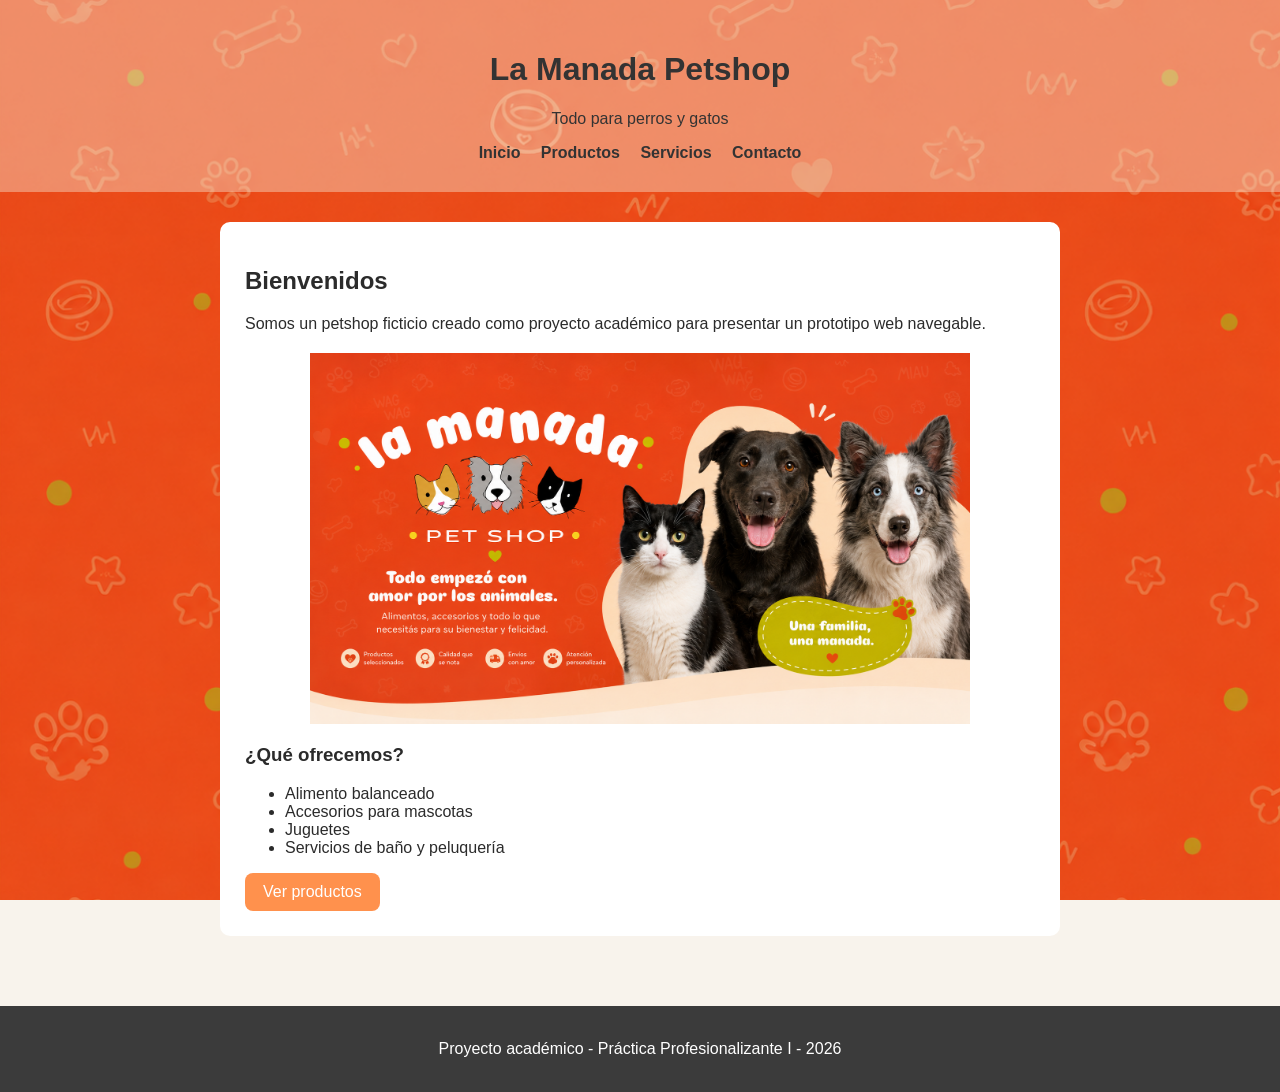
<file: index.html>
<!DOCTYPE html>
<html lang="es">
<head>
    <meta charset="UTF-8">
    <meta name="author" content="Tu nombre">
    <meta name="viewport" content="width=device-width, initial-scale=1.0">
    <title>La Manada Pet Shop</title>
    <link rel="stylesheet" href="css/styles.css">
</head>
<body>
    

<header>
    <h1>La Manada Petshop</h1>
    <p>Todo para perros y gatos</p>

    <nav>
        <a href="index.html">Inicio</a>
        <a href="productos.html">Productos</a>
        <a href="servicios.html">Servicios</a>
        <a href="contacto.html">Contacto</a>
    </nav>
</header>

<main>
    <section>
        <h2>Bienvenidos</h2>
        <p>Somos un petshop ficticio creado como proyecto académico para presentar un prototipo web navegable.</p>

        <img src="img/encabezado- la manada-principal.png" alt="Logo de La Manada Petshop" width="660">

        <h3>¿Qué ofrecemos?</h3>
        <ul>
            <li>Alimento balanceado</li>
            <li>Accesorios para mascotas</li>
            <li>Juguetes</li>
            <li>Servicios de baño y peluquería</li>
        </ul>

        <a class="boton" href="productos.html">Ver productos</a>
    </section>
</main>

<footer>
    <p>Proyecto académico - Práctica Profesionalizante I - 2026</p>
</footer>

</body>
</html>
</file>
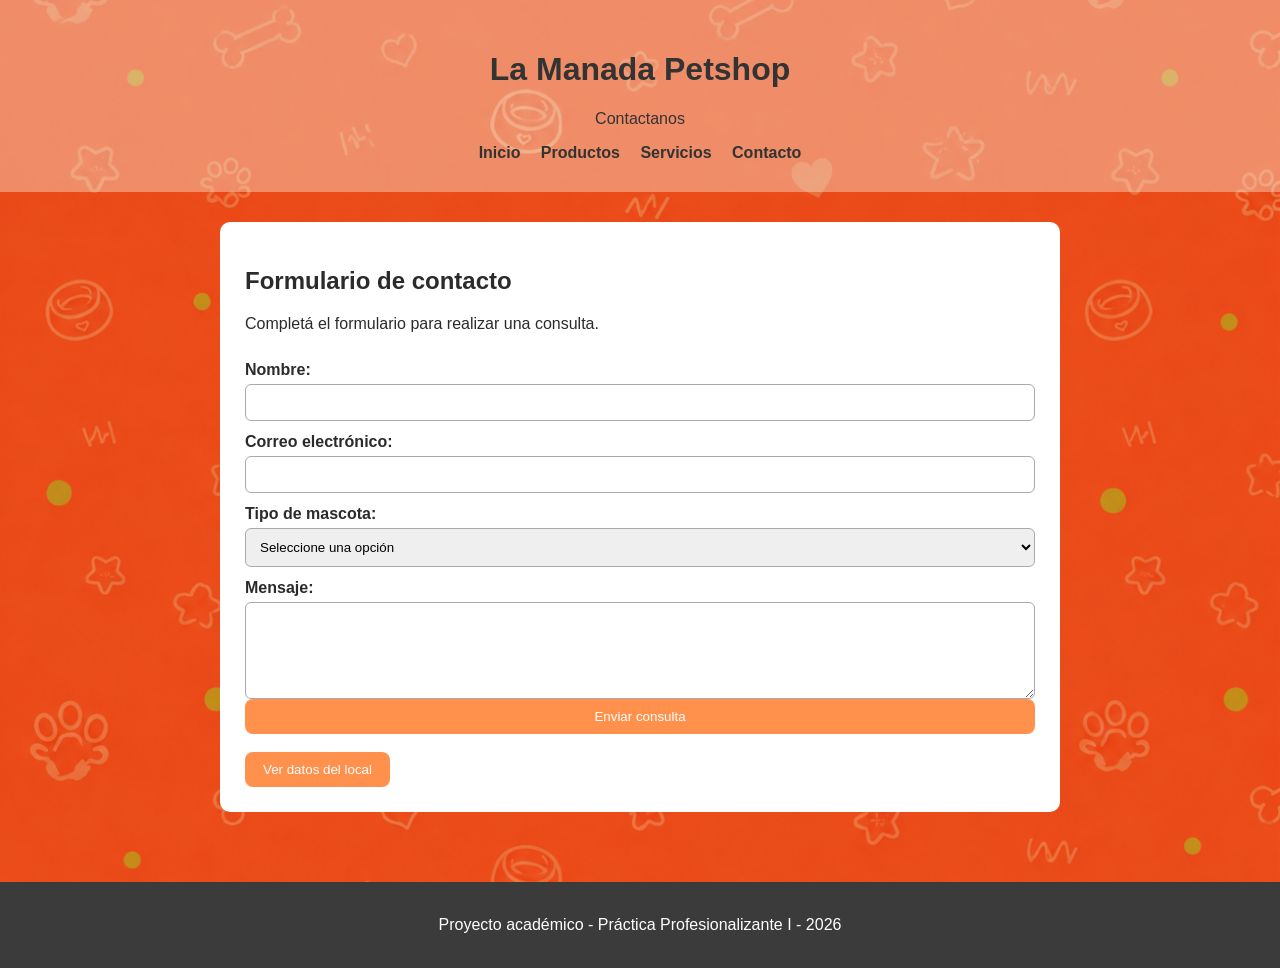
<file: contacto.html>
<!DOCTYPE html>
<html lang="es">
<head>
    <meta charset="UTF-8">
    <meta name="author" content="Integrante 4">
    <meta name="viewport" content="width=device-width, initial-scale=1.0">
    <title>La Manada Petshop | Contacto</title>
    <link rel="stylesheet" href="css/styles.css">
</head>
<body>

<header>
    <h1>La Manada Petshop</h1>
    <p>Contactanos</p>

    <nav>
        <a href="index.html">Inicio</a>
        <a href="productos.html">Productos</a>
        <a href="servicios.html">Servicios</a>
        <a href="contacto.html">Contacto</a>
    </nav>
</header>

<main>
    <section>
        <h2>Formulario de contacto</h2>
        <p>Completá el formulario para realizar una consulta.</p>

        <form>
            <label for="nombre">Nombre:</label>
            <input type="text" id="nombre" name="nombre" required minlength="3">

            <label for="email">Correo electrónico:</label>
            <input type="email" id="email" name="email" required>

            <label for="mascota">Tipo de mascota:</label>
            <select id="mascota" name="mascota" required>
                <option value="">Seleccione una opción</option>
                <option value="perro">Perro</option>
                <option value="gato">Gato</option>
                <option value="otro">Otro</option>
            </select>

            <label for="mensaje">Mensaje:</label>
            <textarea id="mensaje" name="mensaje" rows="5" required></textarea>

            <button type="submit">Enviar consulta</button>
        </form>

        <br>

        <button commandfor="dialogo-contacto" command="show-modal">Ver datos del local</button>

        <dialog id="dialogo-contacto">
            <p><strong>La Manada Petshop</strong></p>
            <p>Dirección ficticia: Mendoza, Argentina.</p>
            <p>WhatsApp ficticio: 261 000 0000</p>
            <button commandfor="dialogo-contacto" command="close">Cerrar</button>
        </dialog>
    </section>
</main>

<footer>
    <p>Proyecto académico - Práctica Profesionalizante I - 2026</p>
</footer>

</body>
</html>
</file>
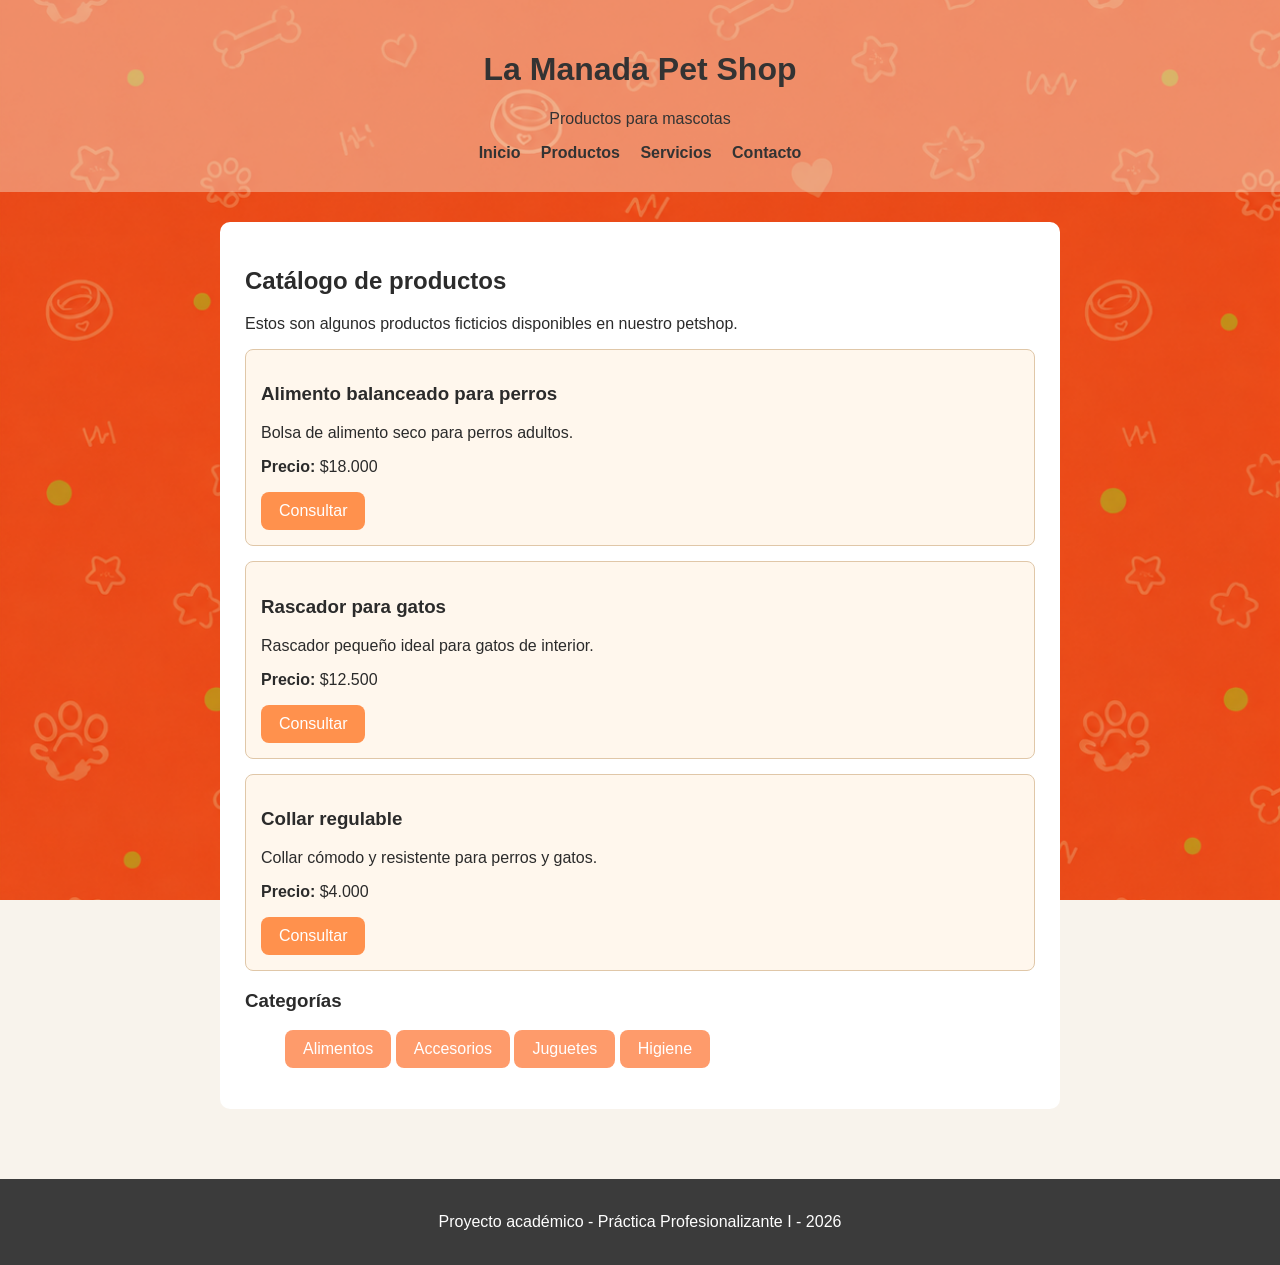
<file: productos.html>
<!DOCTYPE html>
<html lang="es">
<head>
    <meta charset="UTF-8">
    <meta name="author" content="Integrante 2">
    <meta name="viewport" content="width=device-width, initial-scale=1.0">
    <title>La Manada Petshop | Productos</title>
    <link rel="stylesheet" href="css/styles.css">
</head>
<body>

<header>
    <h1>La Manada Pet Shop</h1>
    <p>Productos para mascotas</p>

    <nav>
        <a href="index.html">Inicio</a>
        <a href="productos.html">Productos</a>
        <a href="servicios.html">Servicios</a>
        <a href="contacto.html">Contacto</a>
    </nav>
</header>

<main>
    <section>
        <h2>Catálogo de productos</h2>
        <p>Estos son algunos productos ficticios disponibles en nuestro petshop.</p>

        <article class="tarjeta">
            <h3>Alimento balanceado para perros</h3>
            <p>Bolsa de alimento seco para perros adultos.</p>
            <p><strong>Precio:</strong> $18.000</p>
            <a class="boton" href="contacto.html">Consultar</a>
        </article>

        <article class="tarjeta">
            <h3>Rascador para gatos</h3>
            <p>Rascador pequeño ideal para gatos de interior.</p>
            <p><strong>Precio:</strong> $12.500</p>
            <a class="boton" href="contacto.html">Consultar</a>
        </article>

        <article class="tarjeta">
            <h3>Collar regulable</h3>
            <p>Collar cómodo y resistente para perros y gatos.</p>
            <p><strong>Precio:</strong> $4.000</p>
            <a class="boton" href="contacto.html">Consultar</a>
        </article>

        <h3>Categorías</h3>
        <ol>
            <li class="infoCat">Alimentos</li>
            <li class="infoCat">Accesorios</li>
            <li class="infoCat">Juguetes</li>
            <li class="infoCat">Higiene</li>
        </ol>
    </section>
</main>

<footer>
    <p>Proyecto académico - Práctica Profesionalizante I - 2026</p>
</footer>

</body>
</html>
</file>
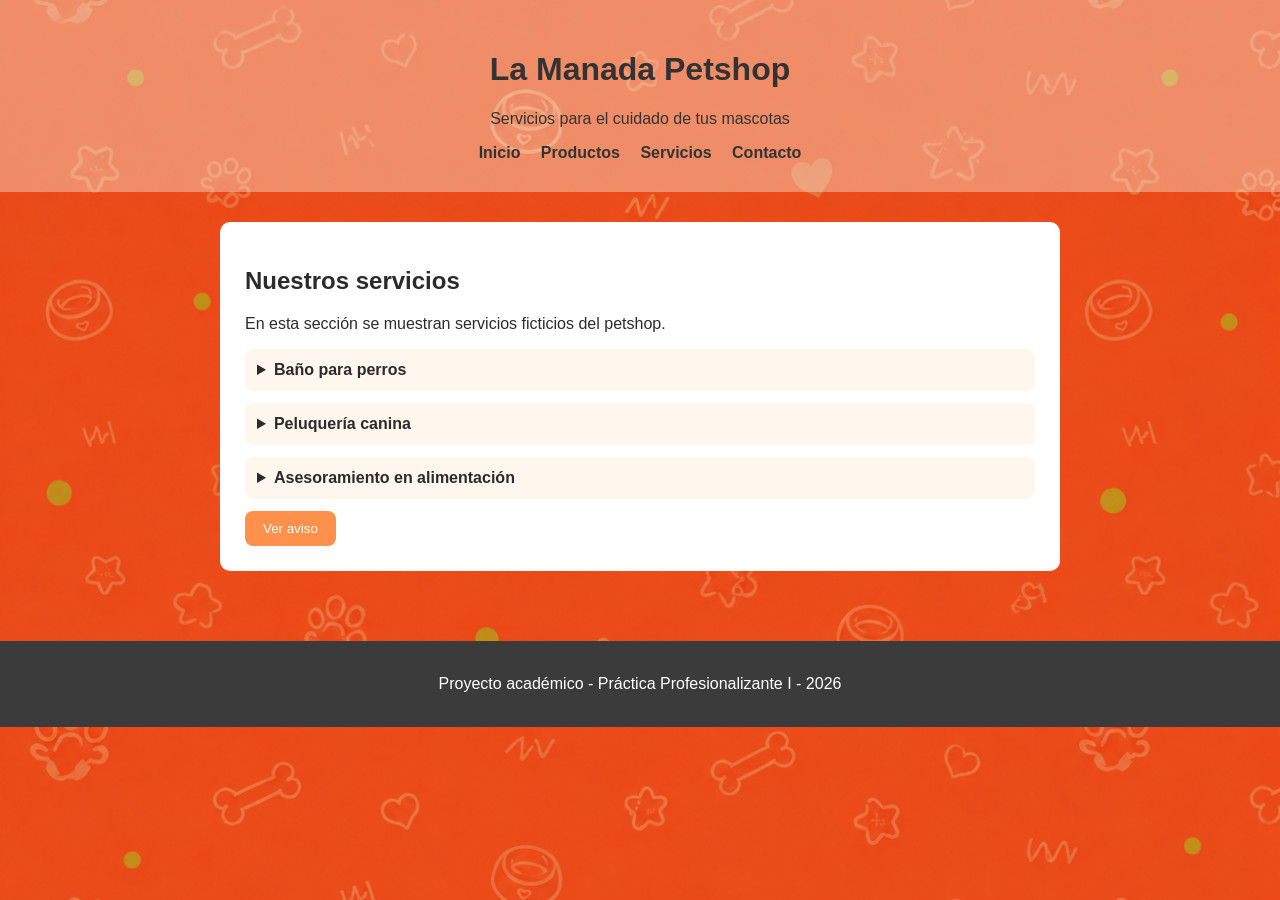
<file: servicios.html>
<!DOCTYPE html>
<html lang="es">
<head>
    <meta charset="UTF-8">
    <meta name="author" content="Integrante 3">
    <meta name="viewport" content="width=device-width, initial-scale=1.0">
    <title>La Manada Pet Shop | Servicios</title>
    <link rel="stylesheet" href="css/styles.css">
</head>
<body>

<header>
    <h1>La Manada Petshop</h1>
    <p>Servicios para el cuidado de tus mascotas</p>

    <nav>
        <a href="index.html">Inicio</a>
        <a href="productos.html">Productos</a>
        <a href="servicios.html">Servicios</a>
        <a href="contacto.html">Contacto</a>
    </nav>
</header>

<main>
    <section>
        <h2>Nuestros servicios</h2>
        <p>En esta sección se muestran servicios ficticios del petshop.</p>

        <details>
            <summary>Baño para perros</summary>
            <p>Servicio de baño con productos adecuados para cada tipo de pelaje.</p>
        </details>

        <details>
            <summary>Peluquería canina</summary>
            <p>Corte higiénico, corte de pelo y cepillado general.</p>
        </details>

        <details>
            <summary>Asesoramiento en alimentación</summary>
            <p>Orientación básica para elegir el alimento adecuado según tamaño y edad.</p>
        </details>

        <button commandfor="dialogo-servicios" command="show-modal">Ver aviso</button>

        <dialog id="dialogo-servicios">
            <p>Los servicios son ficticios y forman parte de un prototipo académico.</p>
            <button commandfor="dialogo-servicios" command="close">Cerrar</button>
        </dialog>
    </section>
</main>

<footer>
    <p>Proyecto académico - Práctica Profesionalizante I - 2026</p>
</footer>

</body>
</html>
</file>
<file: css/styles.css>
* {
    box-sizing: border-box;
}

body {
    font-family: Arial, sans-serif;
    background-color: #f8f3ec;
    background-image: url("../img/backgroud\ generico-pagina.png");
    background-size: cover;
    background-position: center;
    background-attachment: fixed;
    color: #2b2b2b;
    margin: 0;
}

header {
    background-color: #f5e6d36b;
    color: #333333;
    text-align: center;
    padding: 30px;
}

nav {
    margin-top: 15px;
}

nav a {
    color: #333333;
    text-decoration: none;
    margin: 8px;
    font-weight: bold;
}

nav a:hover {
    color: #8d840d;
}

main {
    max-width: 900px;
    margin: auto;
    padding: 30px;
}

section {
    background-color: white;
    padding: 25px;
    border-radius: 10px;
}

img {
    display: block;
    margin: 20px auto;
}

.boton,
button {
    background-color: #ff914d;
    color: white;
    padding: 10px 18px;
    border: none;
    border-radius: 8px;
    text-decoration: none;
    display: inline-block;
    cursor: pointer;
}

.infoCat {
    background-color: #fd540094;
    color: white;
    padding: 10px 18px;
    border: none;
    border-radius: 8px;
    text-decoration: none;
    display: inline-block;
    }

.boton:hover,
button:hover {
    background-color: #e8752f;
}

.tarjeta {
    background-color: #fff7ed;
    border: 1px solid #e0c7a8;
    padding: 15px;
    margin: 15px 0;
    border-radius: 8px;
}

details {
    background-color: #fff7ed;
    padding: 12px;
    margin: 12px 0;
    border-radius: 8px;
}

summary {
    font-weight: bold;
    cursor: pointer;
}

form {
    display: flex;
    flex-direction: column;
}

label {
    margin-top: 12px;
    font-weight: bold;
}

input,
select,
textarea {
    padding: 10px;
    margin-top: 5px;
    border: 1px solid #aaa;
    border-radius: 6px;
}

input:hover,
select:hover,
textarea:hover {
    border-color: #ff914d;
}

footer {
    background-color: #3b3b3b;
    color: white;
    text-align: center;
    padding: 18px;
    margin-top: 40px;
}
</file>
